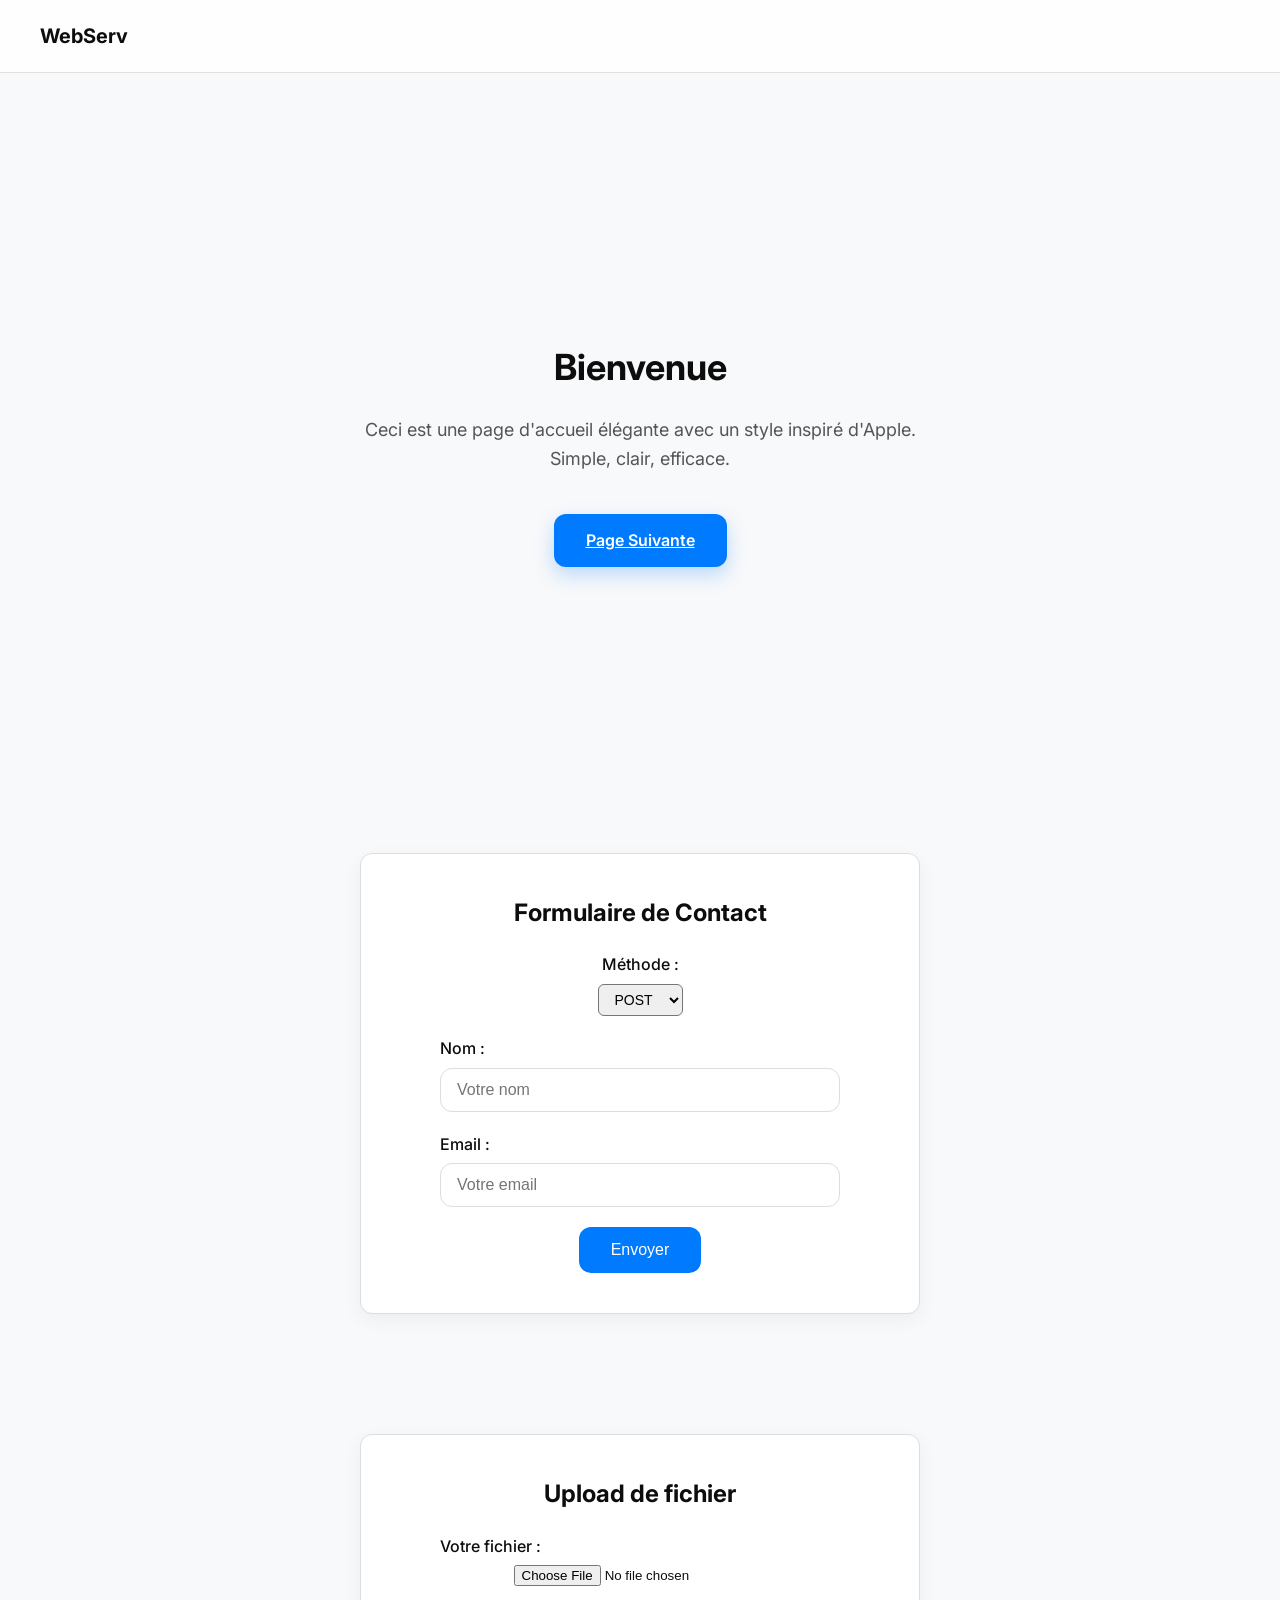
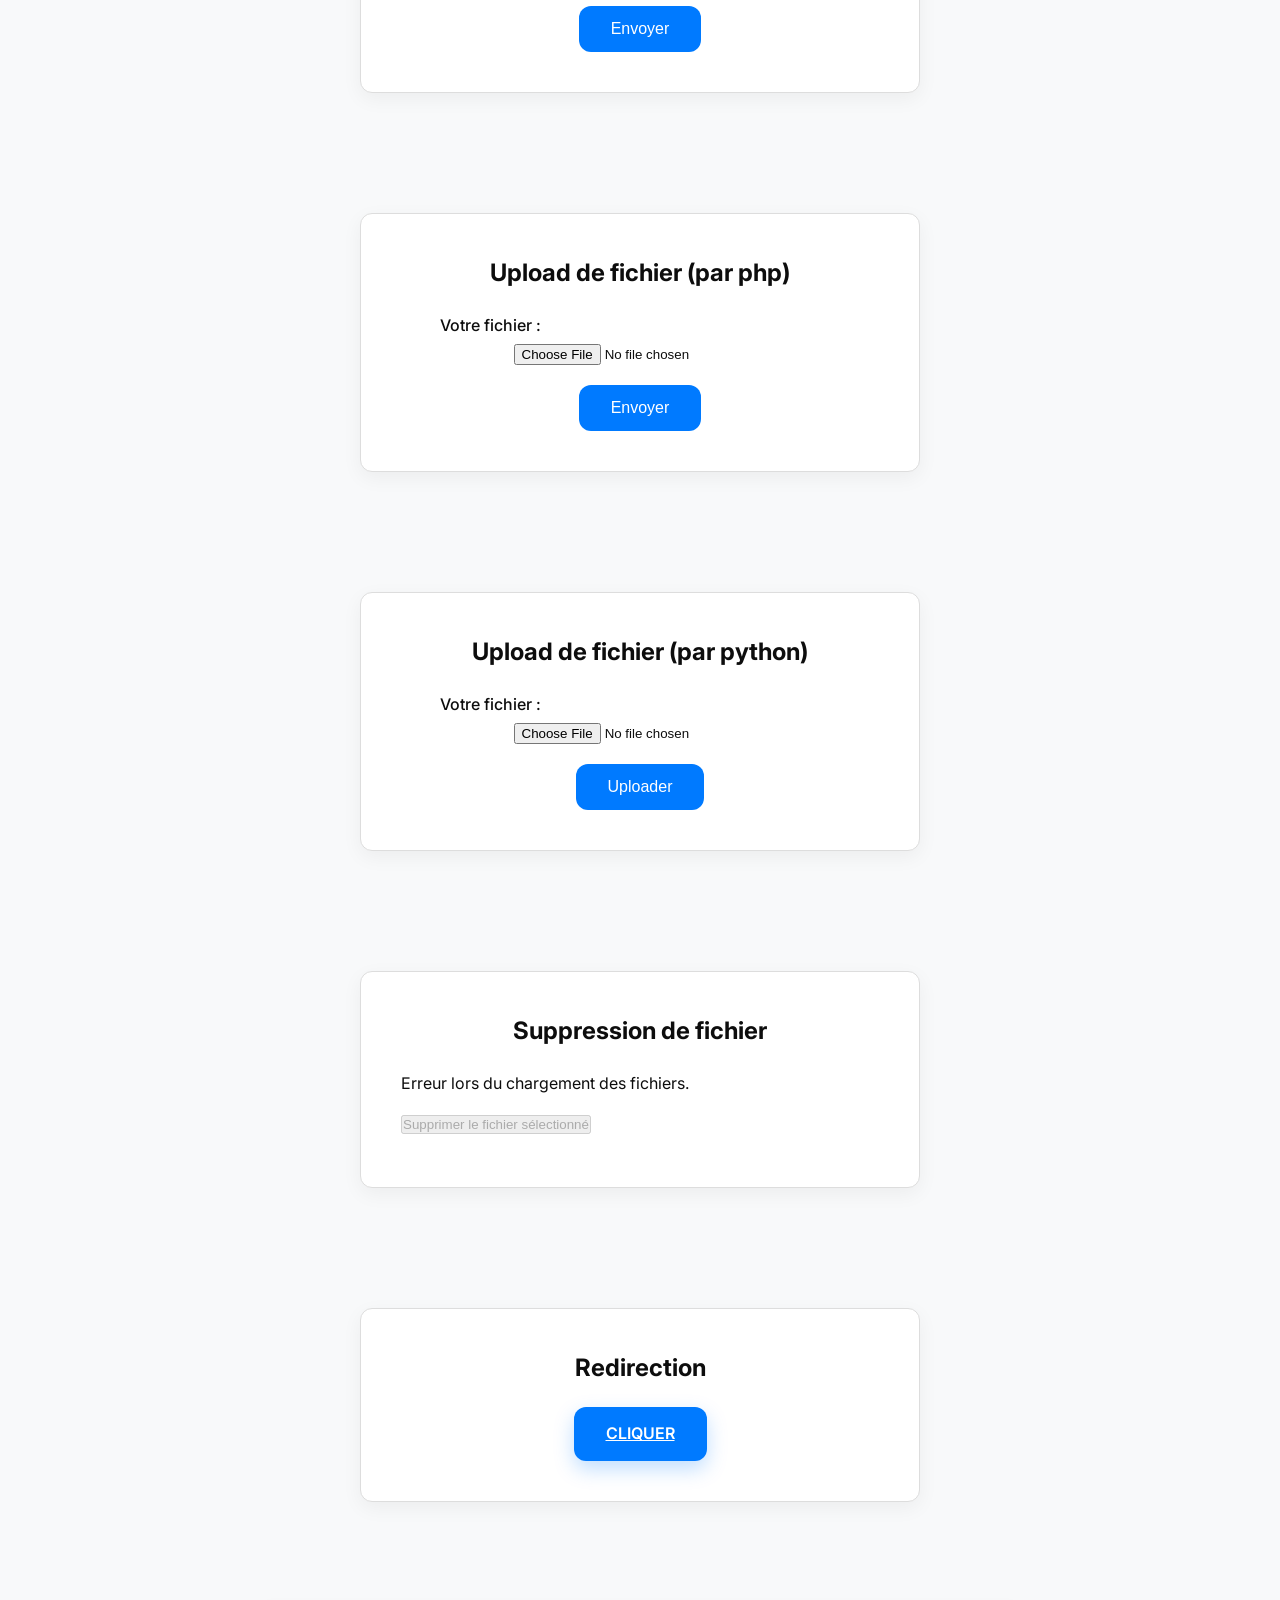
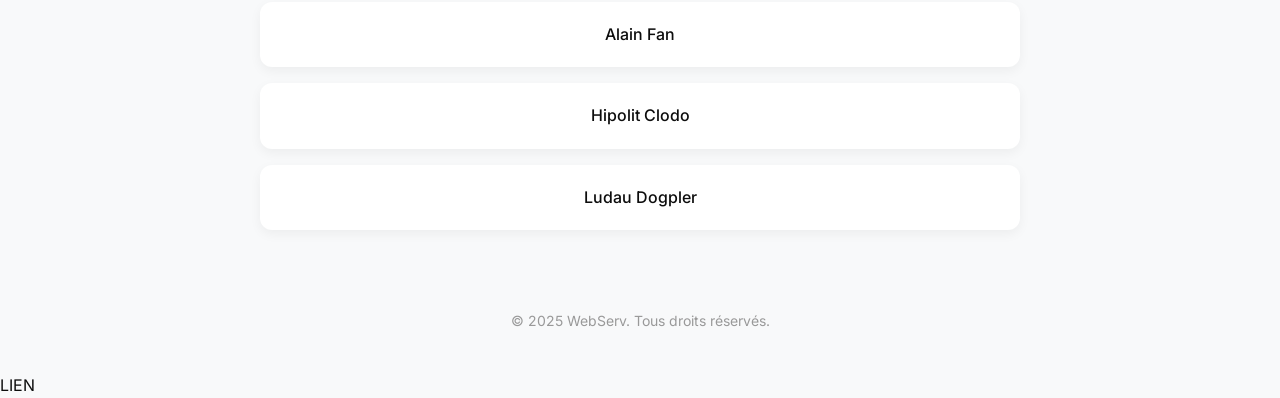
<file: srcs/html/www/index.html>
<!DOCTYPE html>
<html lang="fr">
<head>
  <meta charset="UTF-8" />
  <meta name="viewport" content="width=device-width, initial-scale=1.0" />
  <title>Page d'accueil</title>
  <link href="https://fonts.googleapis.com/css2?family=Inter:wght@300;500;700&display=swap" rel="stylesheet">
  <link rel="stylesheet" href="css/index.css">
</head>
<body>
  <header>
    <h1>WebServ</h1>
  </header>
  <section class="hero">
    <h2>Bienvenue</h2>
    <p>Ceci est une page d'accueil élégante avec un style inspiré d'Apple. Simple, clair, efficace.</p>
    <a href="destination.html" class="btn-primary">Page Suivante</a>
  </section>

  <section class="section fade-in">
    <div class="form-wrapper">
      <h2 style="text-align:center; margin-bottom:20px;">Formulaire de Contact</h2>

      <!-- Sélecteur de méthode -->
      <div style="text-align:center; margin-bottom: 20px;">
        <label for="method" style="font-weight: 500;">Méthode :</label>
        <select id="method" name="method" style="padding: 6px 12px; border-radius: 6px; font-size: 14px;">
          <option value="POST" selected>POST</option>
          <option value="GET">GET</option>
        </select>
      </div>

      <form id="contact-form" action="submit.php" method="POST">
        <div>
          <label for="name">Nom :</label>
          <input type="text" id="name" name="name" placeholder="Votre nom" required>
        </div>
        <div>
          <label for="email">Email :</label>
          <input type="email" id="email" name="email" placeholder="Votre email" required>
        </div>
        <div>
          <input type="submit" value="Envoyer">
        </div>
      </form>

      <script>
        const methodSelect = document.getElementById('method');
        const form = document.getElementById('contact-form');

        methodSelect.addEventListener('change', () => {
          form.method = methodSelect.value;
        });
      </script>

    </div>
  </section>

    <section class="section fade-in">
    <div class="form-wrapper">
      <h2 style="text-align:center; margin-bottom:20px;">Upload de fichier</h2>
      <form action="/uploads" method="POST" enctype="multipart/form-data">
        <div>
          <label for="file">Votre fichier :</label>
          <input type="file" id="file" name="file" placeholder="Votre fichier:" required>
        </div>
        <div>
          <input type="submit" name="submit" value="Envoyer">
        </div>
      </form>
    </div>
  </section>

  <section class="section fade-in">
    <div class="form-wrapper">
      <h2 style="text-align:center; margin-bottom:20px;">Upload de fichier (par php)</h2>
      <form action="test.php" method="POST" enctype="multipart/form-data">
        <div>
          <label for="file">Votre fichier :</label>
          <input type="file" id="file" name="file" placeholder="Votre fichier:" required>
        </div>
        <div>
          <input type="submit" name="submit" value="Envoyer">
        </div>
      </form>
    </div>
  </section>

  <section class="section fade-in">
    <div class="form-wrapper">
      <h2 style="text-align:center; margin-bottom:20px;">Upload de fichier (par python)</h2>
      <form action="fdp.py" method="POST" enctype="multipart/form-data">
        <div>
          <label for="file">Votre fichier :</label>
          <input type="file" id="file" name="fichier" placeholder="Votre fichier:" required>
        </div>
        <div>
          <input type="submit" name="submit" value="Uploader">
        </div>
      </form>
    </div>
  </section>

  <section class="section fade-in">
    <div class="form-wrapper">
      <h2 style="text-align:center; margin-bottom:20px;">Suppression de fichier</h2>
      <div class="file-list" id="files-container">
        <p>Chargement des fichiers...</p>
      </div>
      <div style="margin-top: 15px;">
        <button type="button" id="delete-button" disabled>Supprimer le fichier sélectionné</button>
      </div>
      <div style="margin-top: 10px;" id="delete-status"></div>
    </div>
  </section>
  <section class="section fade-in">
    <div class="form-wrapper">
      <h2 style="text-align:center; margin-bottom: 20px;">Redirection</h2>
      <a href="/redirect" class="btn-primary" style="display: block; text-align: center; margin: 0 auto; width: fit-content;">CLIQUER</a>
    </div>
  </section>

  <section class="contributors fade-in">
    <div class="contributor">Alain Fan</div>
    <div class="contributor">Hipolit Clodo</div>
    <div class="contributor">Ludau Dogpler</div>
  </section>

  <footer>
    &copy; 2025 WebServ. Tous droits réservés.
  </footer>
  <section type="button" onclick="window.location.href='easter/easter.html'">LIEN</section>

  <script>
    const fadeEls = document.querySelectorAll('.fade-in');

    function checkFadeIn() {
      fadeEls.forEach(el => {
        const rect = el.getBoundingClientRect();
        if (rect.top < window.innerHeight - 50) {
          el.classList.add('visible');
        }
      });
    }

    window.addEventListener('scroll', checkFadeIn);
    window.addEventListener('load', checkFadeIn);

    // Code pour charger la liste des fichiers et gérer la suppression
    document.addEventListener('DOMContentLoaded', function() {
      const filesContainer = document.getElementById('files-container');
      const deleteButton = document.getElementById('delete-button');
      const deleteStatus = document.getElementById('delete-status');
      let selectedFile = null;

      // Fonction pour charger les fichiers
      function loadFiles() {
        fetch('list_files.php')
          .then(response => response.json())
          .then(data => {
            if (data.length === 0) {
              filesContainer.innerHTML = '<p>Aucun fichier trouvé dans le dossier.</p>';
              return;
            }

            let html = '<ul style="list-style-type: none; padding: 0;">';
            data.forEach(file => {
              html += `<li style="margin-bottom: 10px;">
                <input type="radio" name="file" value="${file}" id="${file}">
                <label for="${file}">${file}</label>
              </li>`;
            });
            html += '</ul>';
            filesContainer.innerHTML = html;

            // Ajouter des écouteurs d'événements aux boutons radio
            const radioButtons = document.querySelectorAll('input[name="file"]');
            radioButtons.forEach(radio => {
              radio.addEventListener('change', function() {
                selectedFile = this.value;
                deleteButton.disabled = false;
              });
            });
          })
          .catch(error => {
            console.error('Erreur lors du chargement des fichiers:', error);
            filesContainer.innerHTML = '<p>Erreur lors du chargement des fichiers.</p>';
          });
      }

      // Fonction pour supprimer un fichier avec la méthode DELETE
      deleteButton.addEventListener('click', function() {
        if (!selectedFile) return;

        const fileToDelete = 'uploads/' + selectedFile;

        // Afficher l'état de la suppression
        deleteStatus.innerHTML = `<p>Tentative de suppression de ${selectedFile}...</p>`;

        // Envoyer une requête DELETE
        fetch(fileToDelete, {
          method: 'DELETE',
        })
        .then(response => {
          if (response.ok) {
            deleteStatus.innerHTML = `<p style="color: green;">Le fichier ${selectedFile} a été supprimé avec succès.</p>`;
            // Recharger la liste des fichiers
            loadFiles();
            deleteButton.disabled = true;
          } else {
            deleteStatus.innerHTML = `<p style="color: red;">Erreur lors de la suppression: ${response.status} ${response.statusText}</p>`;
          }
        })
        .catch(error => {
          deleteStatus.innerHTML = `<p style="color: red;">Erreur lors de la suppression: ${error.message}</p>`;
        });
      });

      // Charger les fichiers au chargement de la page
      loadFiles();
    });
  </script>
</body>
</html>
</file>
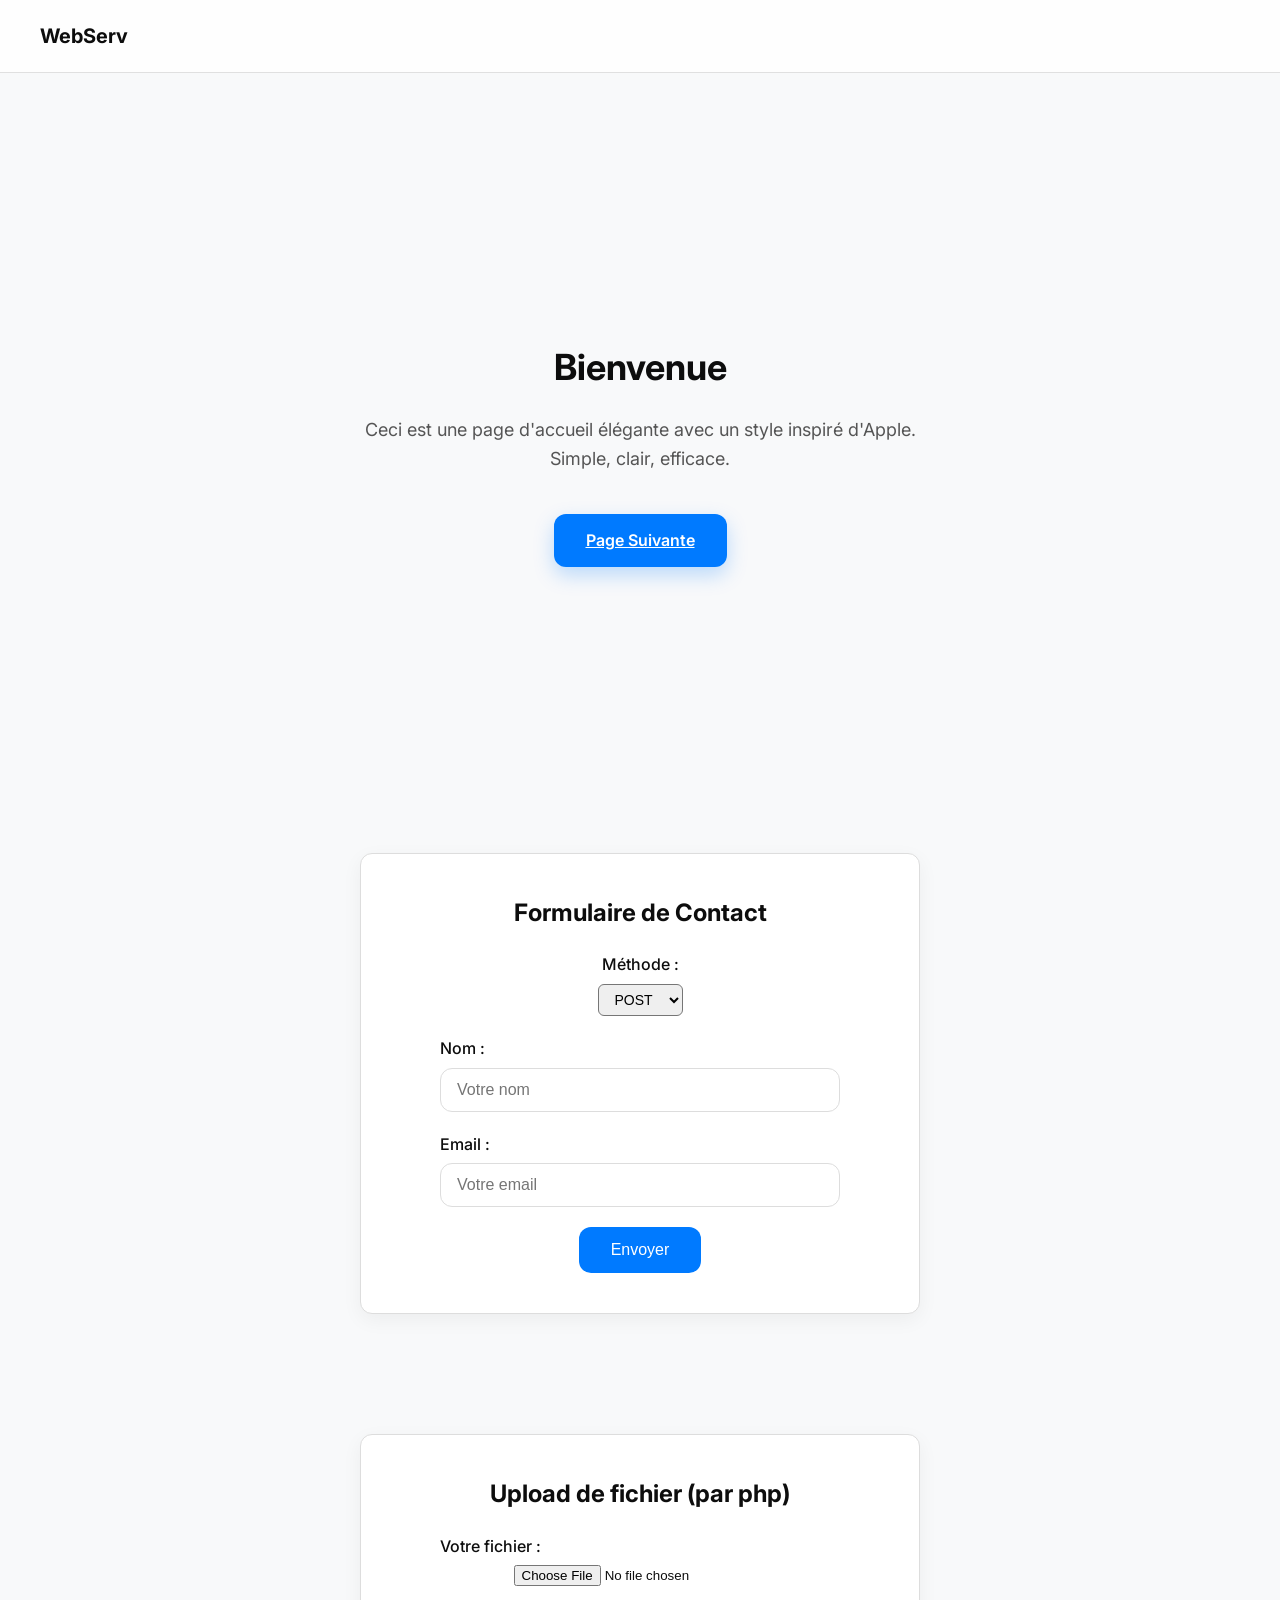
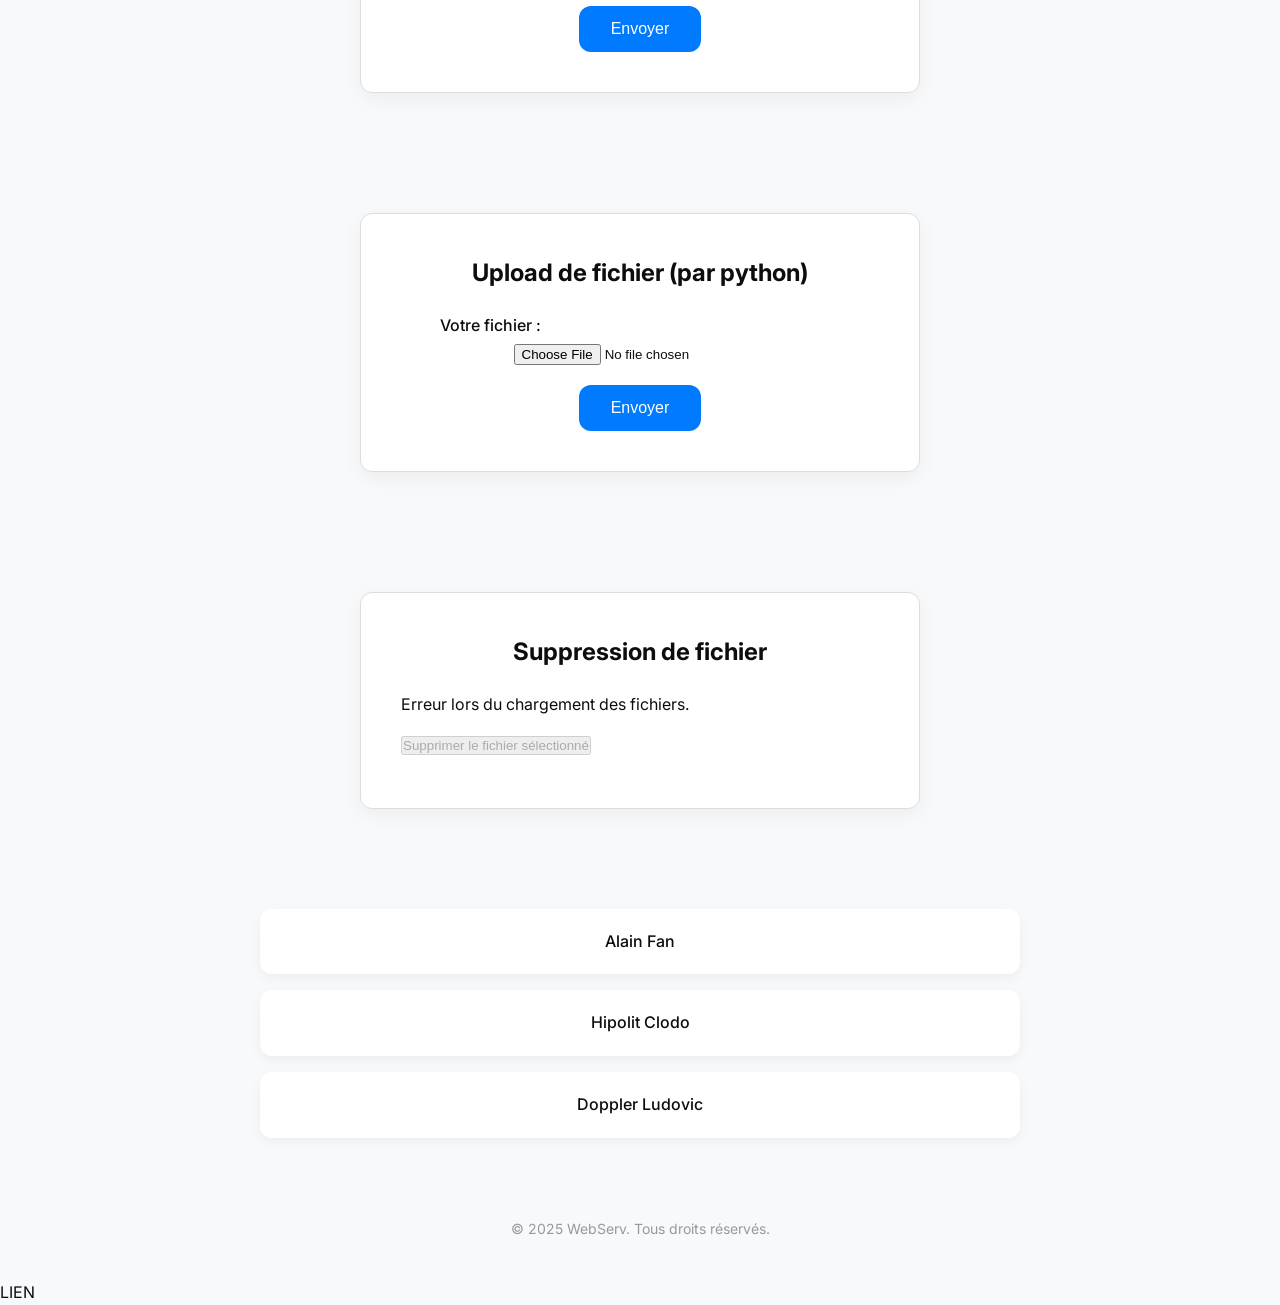
<file: srcs/html/www/site1/index.html>
<!DOCTYPE html>
<html lang="fr">
<head>
  <meta charset="UTF-8" />
  <meta name="viewport" content="width=device-width, initial-scale=1.0" />
  <title>Page d'accueil</title>
  <link href="https://fonts.googleapis.com/css2?family=Inter:wght@300;500;700&display=swap" rel="stylesheet">
  <link rel="stylesheet" href="css/index.css">
</head>
<body>
  <header>
    <h1>WebServ</h1>
  </header>

  <section class="hero">
    <h2>Bienvenue</h2>
    <p>Ceci est une page d'accueil élégante avec un style inspiré d'Apple. Simple, clair, efficace.</p>
    <a href="destination.html" class="btn-primary">Page Suivante</a>
  </section>

  <section class="section fade-in">
    <div class="form-wrapper">
      <h2 style="text-align:center; margin-bottom:20px;">Formulaire de Contact</h2>

      <!-- Sélecteur de méthode -->
      <div style="text-align:center; margin-bottom: 20px;">
        <label for="method" style="font-weight: 500;">Méthode :</label>
        <select id="method" name="method" style="padding: 6px 12px; border-radius: 6px; font-size: 14px;">
          <option value="POST" selected>POST</option>
          <option value="GET">GET</option>
        </select>
      </div>

      <form id="contact-form" action="submit.php" method="POST">
        <div>
          <label for="name">Nom :</label>
          <input type="text" id="name" name="name" placeholder="Votre nom" required>
        </div>
        <div>
          <label for="email">Email :</label>
          <input type="email" id="email" name="email" placeholder="Votre email" required>
        </div>
        <div>
          <input type="submit" value="Envoyer">
        </div>
      </form>

      <script>
        const methodSelect = document.getElementById('method');
        const form = document.getElementById('contact-form');

        methodSelect.addEventListener('change', () => {
          form.method = methodSelect.value;
        });
      </script>

    </div>
  </section>

  <section class="section fade-in">
    <div class="form-wrapper">
      <h2 style="text-align:center; margin-bottom:20px;">Upload de fichier (par php)</h2>
      <form action="test.php" method="POST" enctype="multipart/form-data">
        <div>
          <label for="file">Votre fichier :</label>
          <input type="file" id="file" name="file" placeholder="Votre fichier:" required>
        </div>
        <div>
          <input type="submit" name="submit" value="Envoyer">
        </div>
      </form>
    </div>
  </section>

  <section class="section fade-in">
    <div class="form-wrapper">
      <h2 style="text-align:center; margin-bottom:20px;">Upload de fichier (par python)</h2>
      <form action="fdp.py" method="POST" enctype="multipart/form-data">
        <div>
          <label for="file">Votre fichier :</label>
          <input type="file" id="file" name="file" placeholder="Votre fichier:" required>
        </div>
        <div>
          <input type="submit" name="submit" value="Envoyer">
        </div>
      </form>
    </div>
  </section>

  <section class="section fade-in">
    <div class="form-wrapper">
      <h2 style="text-align:center; margin-bottom:20px;">Suppression de fichier</h2>
      <div class="file-list" id="files-container">
        <p>Chargement des fichiers...</p>
      </div>
      <div style="margin-top: 15px;">
        <button type="button" id="delete-button" disabled>Supprimer le fichier sélectionné</button>
      </div>
      <div style="margin-top: 10px;" id="delete-status"></div>
    </div>
  </section>

  <section class="contributors fade-in">
    <div class="contributor">Alain Fan</div>
    <div class="contributor">Hipolit Clodo</div>
    <div class="contributor">Doppler Ludovic</div>
  </section>

  <footer>
    &copy; 2025 WebServ. Tous droits réservés.
  </footer>
  <section type="button" onclick="window.location.href='easter/easter.html'">LIEN</section>

  <script>
    const fadeEls = document.querySelectorAll('.fade-in');

    function checkFadeIn() {
      fadeEls.forEach(el => {
        const rect = el.getBoundingClientRect();
        if (rect.top < window.innerHeight - 50) {
          el.classList.add('visible');
        }
      });
    }

    window.addEventListener('scroll', checkFadeIn);
    window.addEventListener('load', checkFadeIn);

    // Code pour charger la liste des fichiers et gérer la suppression
    document.addEventListener('DOMContentLoaded', function() {
      const filesContainer = document.getElementById('files-container');
      const deleteButton = document.getElementById('delete-button');
      const deleteStatus = document.getElementById('delete-status');
      let selectedFile = null;

      // Fonction pour charger les fichiers
      function loadFiles() {
        fetch('list_files.php')
          .then(response => response.json())
          .then(data => {
            if (data.length === 0) {
              filesContainer.innerHTML = '<p>Aucun fichier trouvé dans le dossier.</p>';
              return;
            }

            let html = '<ul style="list-style-type: none; padding: 0;">';
            data.forEach(file => {
              html += `<li style="margin-bottom: 10px;">
                <input type="radio" name="file" value="${file}" id="${file}">
                <label for="${file}">${file}</label>
              </li>`;
            });
            html += '</ul>';
            filesContainer.innerHTML = html;

            // Ajouter des écouteurs d'événements aux boutons radio
            const radioButtons = document.querySelectorAll('input[name="file"]');
            radioButtons.forEach(radio => {
              radio.addEventListener('change', function() {
                selectedFile = this.value;
                deleteButton.disabled = false;
              });
            });
          })
          .catch(error => {
            console.error('Erreur lors du chargement des fichiers:', error);
            filesContainer.innerHTML = '<p>Erreur lors du chargement des fichiers.</p>';
          });
      }

      // Fonction pour supprimer un fichier avec la méthode DELETE
      deleteButton.addEventListener('click', function() {
        if (!selectedFile) return;

        const fileToDelete = 'uploads/' + selectedFile;

        // Afficher l'état de la suppression
        deleteStatus.innerHTML = `<p>Tentative de suppression de ${selectedFile}...</p>`;

        // Envoyer une requête DELETE
        fetch(fileToDelete, {
          method: 'DELETE',
        })
        .then(response => {
          if (response.ok) {
            deleteStatus.innerHTML = `<p style="color: green;">Le fichier ${selectedFile} a été supprimé avec succès.</p>`;
            // Recharger la liste des fichiers
            loadFiles();
            deleteButton.disabled = true;
          } else {
            deleteStatus.innerHTML = `<p style="color: red;">Erreur lors de la suppression: ${response.status} ${response.statusText}</p>`;
          }
        })
        .catch(error => {
          deleteStatus.innerHTML = `<p style="color: red;">Erreur lors de la suppression: ${error.message}</p>`;
        });
      });

      // Charger les fichiers au chargement de la page
      loadFiles();
    });
  </script>
</body>
</html>
</file>
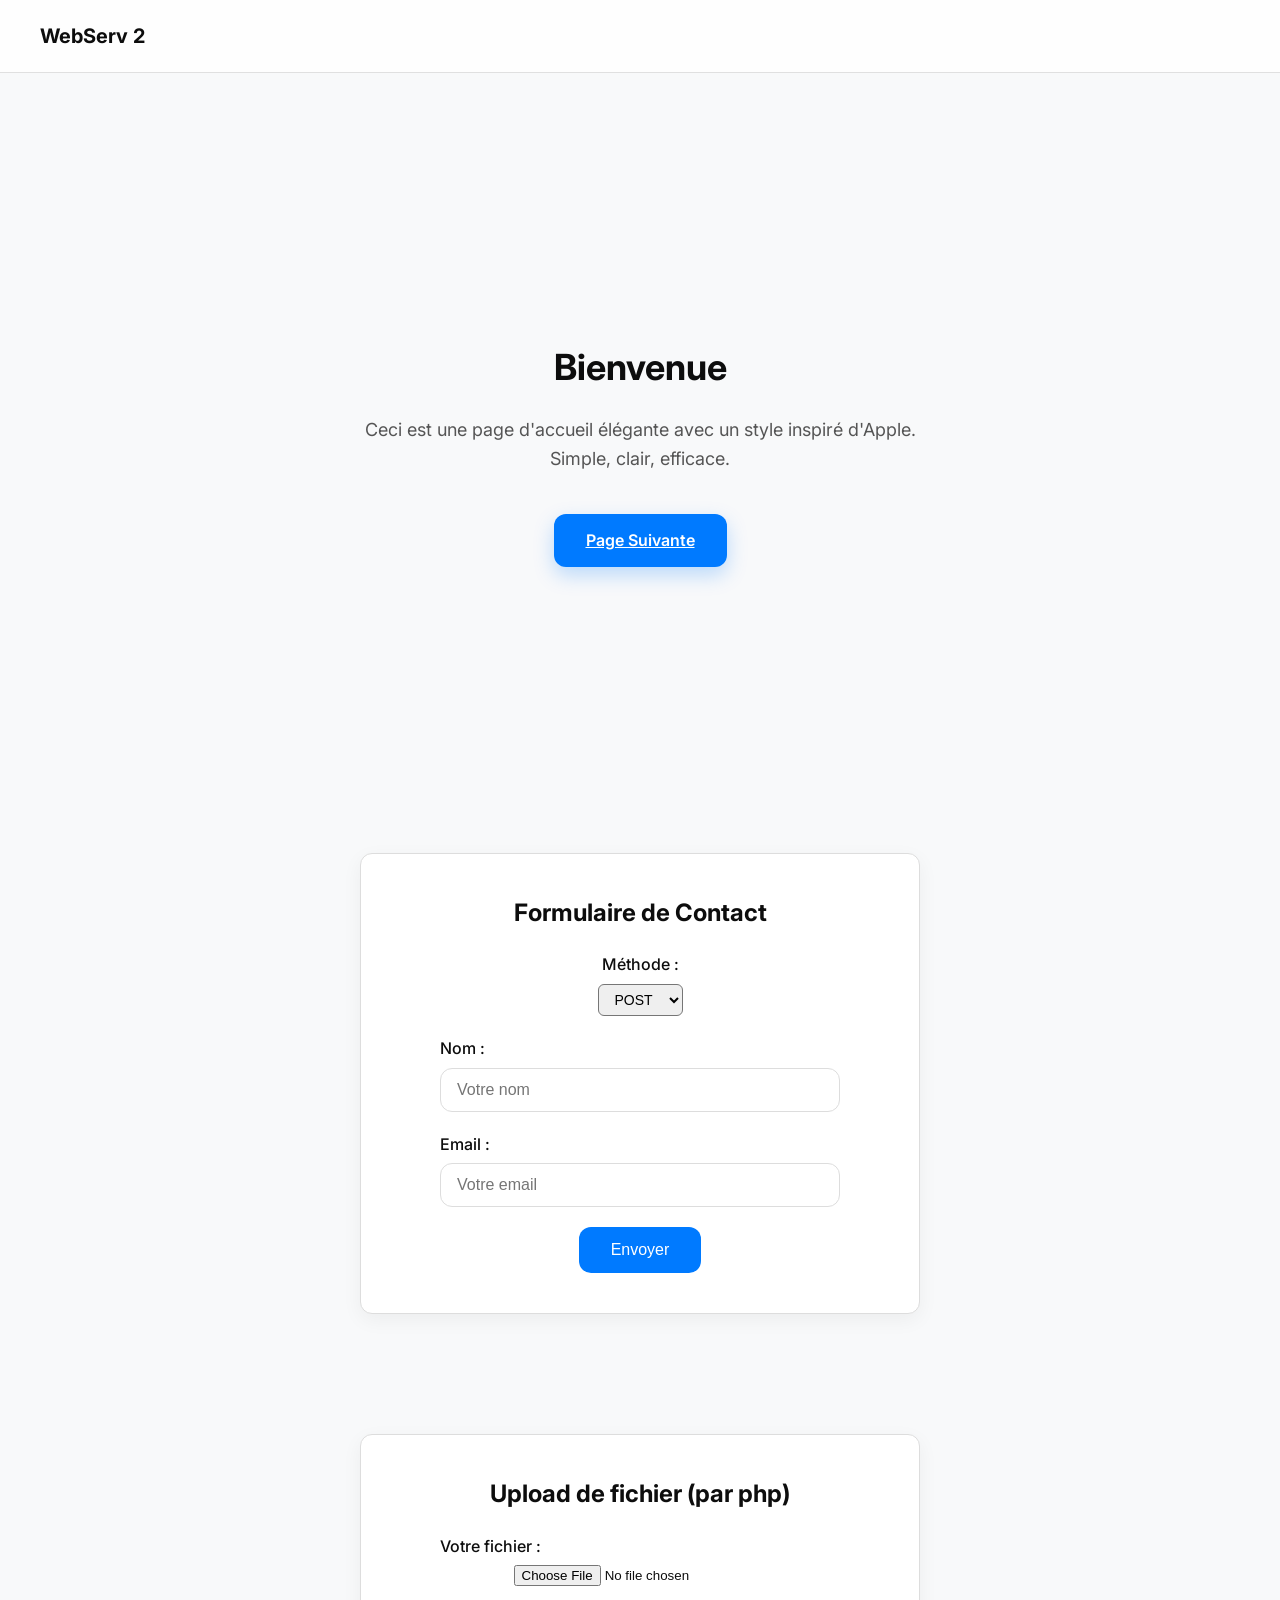
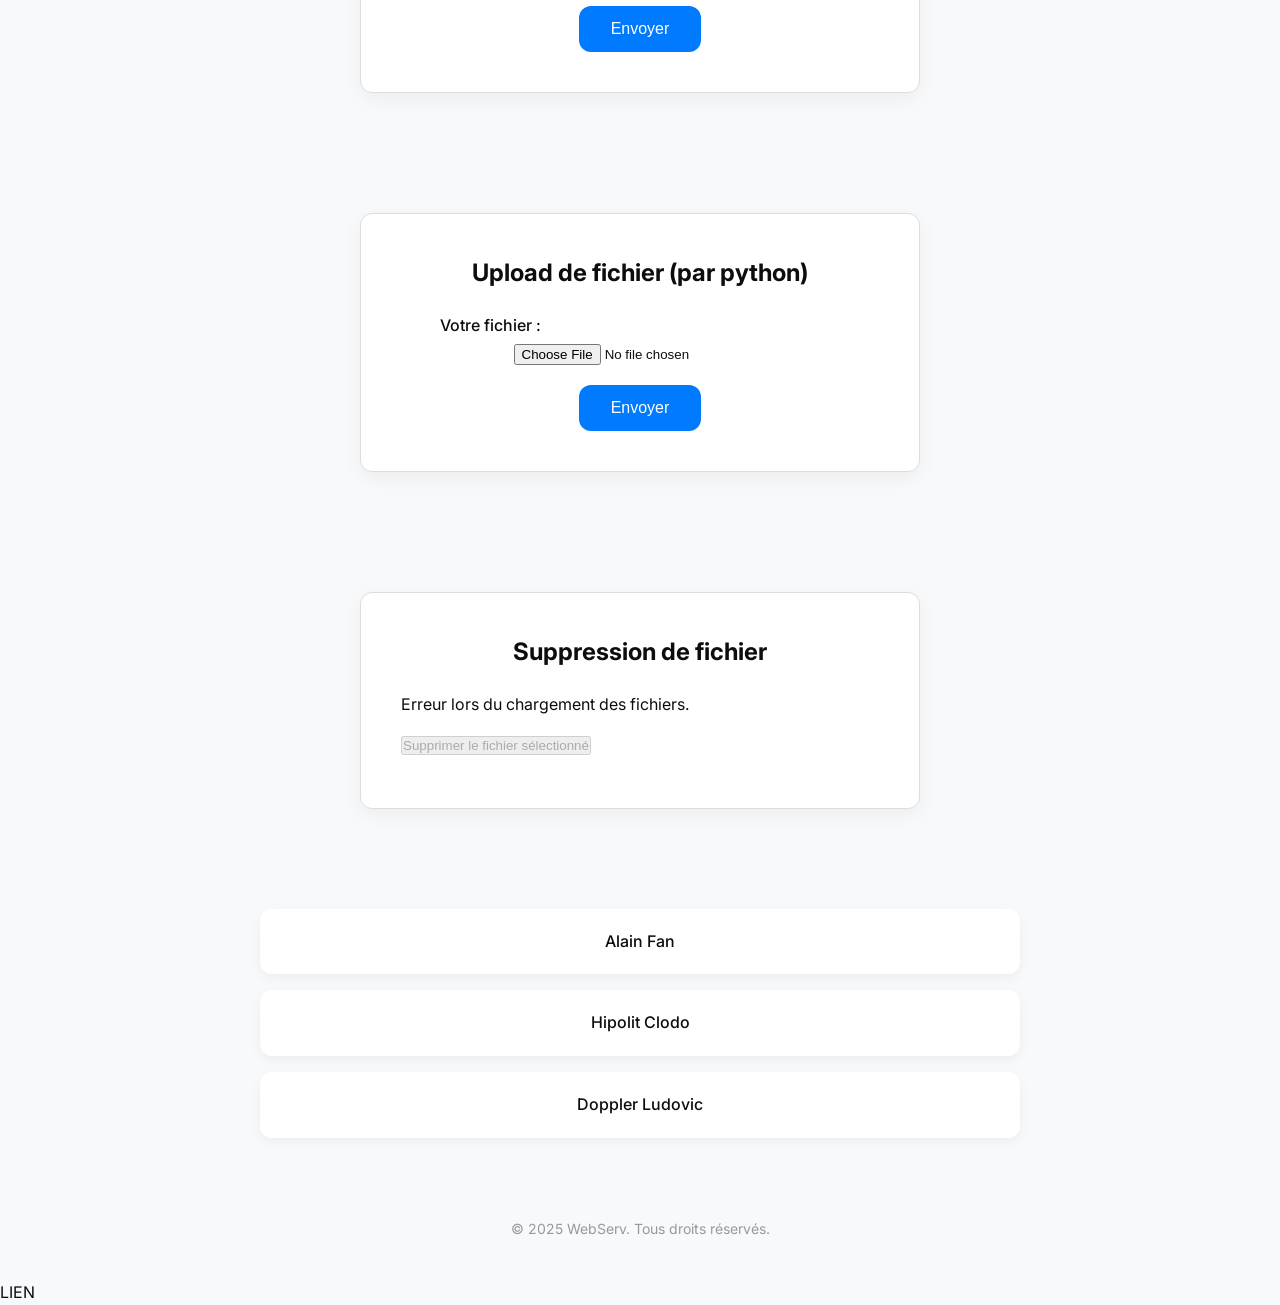
<file: srcs/html/www/site2/index.html>
<!DOCTYPE html>
<html lang="fr">
<head>
  <meta charset="UTF-8" />
  <meta name="viewport" content="width=device-width, initial-scale=1.0" />
  <title>Page d'accueil</title>
  <link href="https://fonts.googleapis.com/css2?family=Inter:wght@300;500;700&display=swap" rel="stylesheet">
  <link rel="stylesheet" href="css/index.css">
</head>
<body>
  <header>
    <h1>WebServ 2</h1>
  </header>

  <section class="hero">
    <h2>Bienvenue</h2>
    <p>Ceci est une page d'accueil élégante avec un style inspiré d'Apple. Simple, clair, efficace.</p>
    <a href="destination.html" class="btn-primary">Page Suivante</a>
  </section>

  <section class="section fade-in">
    <div class="form-wrapper">
      <h2 style="text-align:center; margin-bottom:20px;">Formulaire de Contact</h2>

      <!-- Sélecteur de méthode -->
      <div style="text-align:center; margin-bottom: 20px;">
        <label for="method" style="font-weight: 500;">Méthode :</label>
        <select id="method" name="method" style="padding: 6px 12px; border-radius: 6px; font-size: 14px;">
          <option value="POST" selected>POST</option>
          <option value="GET">GET</option>
        </select>
      </div>

      <form id="contact-form" action="submit.php" method="POST">
        <div>
          <label for="name">Nom :</label>
          <input type="text" id="name" name="name" placeholder="Votre nom" required>
        </div>
        <div>
          <label for="email">Email :</label>
          <input type="email" id="email" name="email" placeholder="Votre email" required>
        </div>
        <div>
          <input type="submit" value="Envoyer">
        </div>
      </form>

      <script>
        const methodSelect = document.getElementById('method');
        const form = document.getElementById('contact-form');

        methodSelect.addEventListener('change', () => {
          form.method = methodSelect.value;
        });
      </script>

    </div>
  </section>

  <section class="section fade-in">
    <div class="form-wrapper">
      <h2 style="text-align:center; margin-bottom:20px;">Upload de fichier (par php)</h2>
      <form action="test.php" method="POST" enctype="multipart/form-data">
        <div>
          <label for="file">Votre fichier :</label>
          <input type="file" id="file" name="file" placeholder="Votre fichier:" required>
        </div>
        <div>
          <input type="submit" name="submit" value="Envoyer">
        </div>
      </form>
    </div>
  </section>

  <section class="section fade-in">
    <div class="form-wrapper">
      <h2 style="text-align:center; margin-bottom:20px;">Upload de fichier (par python)</h2>
      <form action="fdp.py" method="POST" enctype="multipart/form-data">
        <div>
          <label for="file">Votre fichier :</label>
          <input type="file" id="file" name="file" placeholder="Votre fichier:" required>
        </div>
        <div>
          <input type="submit" name="submit" value="Envoyer">
        </div>
      </form>
    </div>
  </section>

  <section class="section fade-in">
    <div class="form-wrapper">
      <h2 style="text-align:center; margin-bottom:20px;">Suppression de fichier</h2>
      <div class="file-list" id="files-container">
        <p>Chargement des fichiers...</p>
      </div>
      <div style="margin-top: 15px;">
        <button type="button" id="delete-button" disabled>Supprimer le fichier sélectionné</button>
      </div>
      <div style="margin-top: 10px;" id="delete-status"></div>
    </div>
  </section>

  <section class="contributors fade-in">
    <div class="contributor">Alain Fan</div>
    <div class="contributor">Hipolit Clodo</div>
    <div class="contributor">Doppler Ludovic</div>
  </section>

  <footer>
    &copy; 2025 WebServ. Tous droits réservés.
  </footer>
  <section type="button" onclick="window.location.href='easter/easter.html'">LIEN</section>

  <script>
    const fadeEls = document.querySelectorAll('.fade-in');

    function checkFadeIn() {
      fadeEls.forEach(el => {
        const rect = el.getBoundingClientRect();
        if (rect.top < window.innerHeight - 50) {
          el.classList.add('visible');
        }
      });
    }

    window.addEventListener('scroll', checkFadeIn);
    window.addEventListener('load', checkFadeIn);

    // Code pour charger la liste des fichiers et gérer la suppression
    document.addEventListener('DOMContentLoaded', function() {
      const filesContainer = document.getElementById('files-container');
      const deleteButton = document.getElementById('delete-button');
      const deleteStatus = document.getElementById('delete-status');
      let selectedFile = null;

      // Fonction pour charger les fichiers
      function loadFiles() {
        fetch('list_files.php')
          .then(response => response.json())
          .then(data => {
            if (data.length === 0) {
              filesContainer.innerHTML = '<p>Aucun fichier trouvé dans le dossier.</p>';
              return;
            }

            let html = '<ul style="list-style-type: none; padding: 0;">';
            data.forEach(file => {
              html += `<li style="margin-bottom: 10px;">
                <input type="radio" name="file" value="${file}" id="${file}">
                <label for="${file}">${file}</label>
              </li>`;
            });
            html += '</ul>';
            filesContainer.innerHTML = html;

            // Ajouter des écouteurs d'événements aux boutons radio
            const radioButtons = document.querySelectorAll('input[name="file"]');
            radioButtons.forEach(radio => {
              radio.addEventListener('change', function() {
                selectedFile = this.value;
                deleteButton.disabled = false;
              });
            });
          })
          .catch(error => {
            console.error('Erreur lors du chargement des fichiers:', error);
            filesContainer.innerHTML = '<p>Erreur lors du chargement des fichiers.</p>';
          });
      }

      // Fonction pour supprimer un fichier avec la méthode DELETE
      deleteButton.addEventListener('click', function() {
        if (!selectedFile) return;

        const fileToDelete = 'uploads/' + selectedFile;

        // Afficher l'état de la suppression
        deleteStatus.innerHTML = `<p>Tentative de suppression de ${selectedFile}...</p>`;

        // Envoyer une requête DELETE
        fetch(fileToDelete, {
          method: 'DELETE',
        })
        .then(response => {
          if (response.ok) {
            deleteStatus.innerHTML = `<p style="color: green;">Le fichier ${selectedFile} a été supprimé avec succès.</p>`;
            // Recharger la liste des fichiers
            loadFiles();
            deleteButton.disabled = true;
          } else {
            deleteStatus.innerHTML = `<p style="color: red;">Erreur lors de la suppression: ${response.status} ${response.statusText}</p>`;
          }
        })
        .catch(error => {
          deleteStatus.innerHTML = `<p style="color: red;">Erreur lors de la suppression: ${error.message}</p>`;
        });
      });

      // Charger les fichiers au chargement de la page
      loadFiles();
    });
  </script>
</body>
</html>
</file>
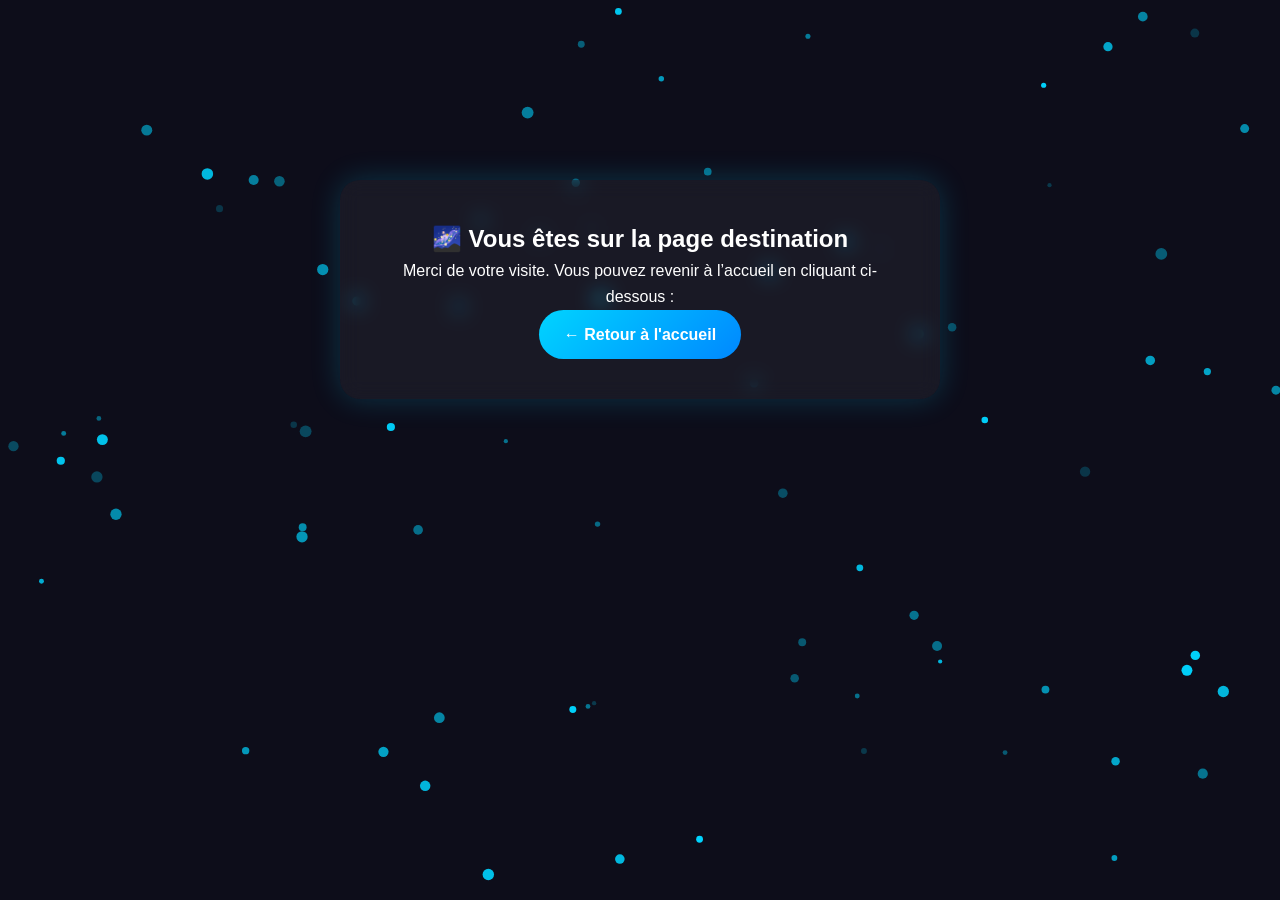
<file: srcs/html/www/destination.html>
<!DOCTYPE html>
<html lang="fr">
<head>
    <meta charset="UTF-8">
    <meta name="viewport" content="width=device-width, initial-scale=1.0">
    <title>Page Destination</title>
    <link rel="stylesheet" href="css/index.css">
    <style>
        body {
            margin: 0;
            overflow: hidden;
            background-color: #0d0d1a;
            color: white;
            font-family: 'Segoe UI', sans-serif;
        }

        canvas {
            position: fixed;
            top: 0;
            left: 0;
            z-index: 0;
        }

        #homepage-section {
            position: relative;
            z-index: 1;
            text-align: center;
            margin: auto;
            top: 20vh;
            width: 90%;
            max-width: 600px;
            background-color: rgba(255, 255, 255, 0.05);
            padding: 40px;
            border-radius: 20px;
            backdrop-filter: blur(10px);
            box-shadow: 0 0 30px rgba(0, 212, 255, 0.2);
        }

        .button-link {
            display: inline-block;
            padding: 12px 25px;
            background: linear-gradient(135deg, #00d4ff, #0088ff);
            color: white;
            text-decoration: none;
            font-weight: bold;
            border-radius: 30px;
            transition: background 0.3s ease, transform 0.3s ease;
        }

        .button-link:hover {
            background: linear-gradient(135deg, #00bcd4, #0066cc);
            transform: scale(1.05);
        }
    </style>
</head>
<body>

<canvas id="particleCanvas"></canvas>

<section id="homepage-section">
    <h1 id="homepage-title">🌌 Vous êtes sur la page destination</h1>
    <p id="homepage-description">Merci de votre visite. Vous pouvez revenir à l’accueil en cliquant ci-dessous :</p>
    <a href="index.html" id="homepage-link" class="button-link">← Retour à l'accueil</a>
</section>

<script>
    const canvas = document.getElementById("particleCanvas");
    const ctx = canvas.getContext("2d");
    canvas.width = window.innerWidth;
    canvas.height = window.innerHeight;

    let particles = [];

    class Particle {
        constructor() {
            this.radius = Math.random() * 4 + 2;
            this.x = Math.random() * canvas.width;
            this.y = Math.random() * canvas.height;
            this.dx = (Math.random() - 0.5) * 1.5;
            this.dy = (Math.random() - 0.5) * 1.5;
            this.color = `rgba(0, 212, 255, ${Math.random() * 0.8 + 0.2})`;
        }

        draw() {
            ctx.beginPath();
            ctx.arc(this.x, this.y, this.radius, 0, Math.PI * 2);
            ctx.fillStyle = this.color;
            ctx.fill();
        }

        update() {
            this.x += this.dx;
            this.y += this.dy;

            // Rebond sur les bords
            if (this.x + this.radius > canvas.width || this.x - this.radius < 0) {
                this.dx = -this.dx;
            }
            if (this.y + this.radius > canvas.height || this.y - this.radius < 0) {
                this.dy = -this.dy;
            }

            this.draw();
        }
    }

    function initParticles() {
        particles = [];
        const numParticles = 80;
        for (let i = 0; i < numParticles; i++) {
            particles.push(new Particle());
        }
    }

    function animateParticles() {
        ctx.clearRect(0, 0, canvas.width, canvas.height);
        particles.forEach(p => p.update());
        requestAnimationFrame(animateParticles);
    }

    window.addEventListener('resize', () => {
        canvas.width = window.innerWidth;
        canvas.height = window.innerHeight;
        initParticles();
    });

    initParticles();
    animateParticles();
</script>

</body>
</html>
</file>
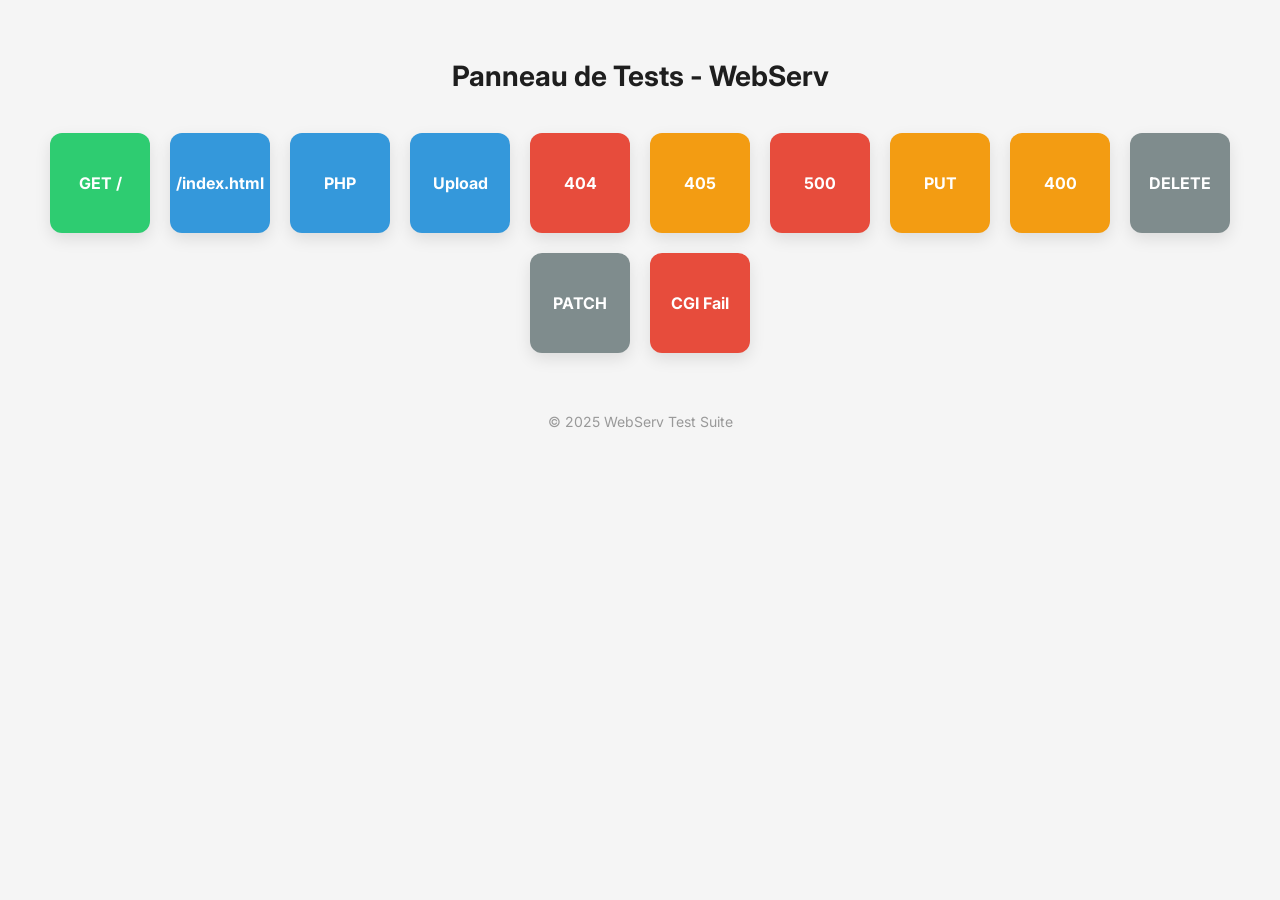
<file: srcs/html/www/test-dashboard.html>
<!DOCTYPE html>
<html lang="fr">
<head>
  <meta charset="UTF-8">
  <meta name="viewport" content="width=device-width, initial-scale=1">
  <title>Dashboard de Test Serveur</title>
  <link href="https://fonts.googleapis.com/css2?family=Inter:wght@400;700&display=swap" rel="stylesheet">
  <style>
    :root {
      --radius: 12px;
      --bg: #f5f5f5;
      --text: #1e1e1e;
    }

    body {
      font-family: 'Inter', sans-serif;
      background: var(--bg);
      color: var(--text);
      padding: 40px 20px;
      margin: 0;
    }

    h1 {
      text-align: center;
      margin-bottom: 40px;
      font-size: 28px;
    }

    .grid {
      display: flex;
      flex-wrap: wrap;
      gap: 20px;
      justify-content: center;
    }

    .case {
      width: 100px;
      height: 100px;
      border-radius: var(--radius);
      display: flex;
      justify-content: center;
      align-items: center;
      font-weight: bold;
      font-size: 16px;
      color: white;
      text-align: center;
      cursor: pointer;
      transition: transform 0.2s ease, box-shadow 0.3s ease;
      box-shadow: 0 6px 16px rgba(0, 0, 0, 0.1);
    }

    .case:hover {
      transform: translateY(-5px);
      box-shadow: 0 10px 24px rgba(0, 0, 0, 0.15);
    }

    /* Couleurs par cas */
    .success    { background: #2ecc71; }
    .info       { background: #3498db; }
    .warning    { background: #f39c12; }
    .danger     { background: #e74c3c; }
    .neutral    { background: #7f8c8d; }

    footer {
      margin-top: 60px;
      text-align: center;
      font-size: 14px;
      color: #999;
    }
  </style>
</head>
<body>

  <h1>Panneau de Tests - WebServ</h1>

  <div class="grid">
    <!-- ✅ Tests valides -->
    <div class="case success" title="Requête GET classique" onclick="window.location.href='/'">GET /</div>
    <div class="case info" title="Fichier existant" onclick="window.location.href='/index.html'">/index.html</div>
    <div class="case info" title="Script PHP attendu" onclick="window.location.href='/test.php'">PHP</div>
    <div class="case info" title="Upload HTML standard" onclick="window.location.href='/upload.html'">Upload</div>

    <!-- ❌ Tests d’erreurs -->
    <div class="case danger" title="Page inexistante → 404" onclick="window.location.href='/not-found-page'">404</div>
    <div class="case warning" title="Mauvaise méthode HTTP → 405" onclick="sendMethod('BREW', '/method-not-allowed')">405</div>
    <div class="case danger" title="Erreur interne serveur → 500" onclick="window.location.href='/cause500.php'">500</div>
    <div class="case warning" title="Méthode PUT non supportée" onclick="sendMethod('PUT', '/put-test')">PUT</div>
    <div class="case warning" title="Bad Request (header invalide)" onclick="sendBadRequest()">400</div>
    <div class="case neutral" title="Méthode DELETE" onclick="sendMethod('DELETE', '/delete-test')">DELETE</div>
    <div class="case neutral" title="Méthode PATCH" onclick="sendMethod('PATCH', '/patch-test')">PATCH</div>
    <div class="case danger" title="Requête vers CGI planté" onclick="window.location.href='/cgi/fail.cgi'">CGI Fail</div>
  </div>

  <footer>&copy; 2025 WebServ Test Suite</footer>

  <script>
    function sendMethod(method, url) {
      fetch(url, { method: method })
        .then(() => window.location.href = url)
        .catch(() => window.location.href = url);
    }

    function sendBadRequest() {
      fetch('/bad-request', {
        method: 'GET',
        headers: { 'Host': '' }
      }).then(() => window.location.href = '/bad-request');
    }
  </script>

</body>
</html>
</file>
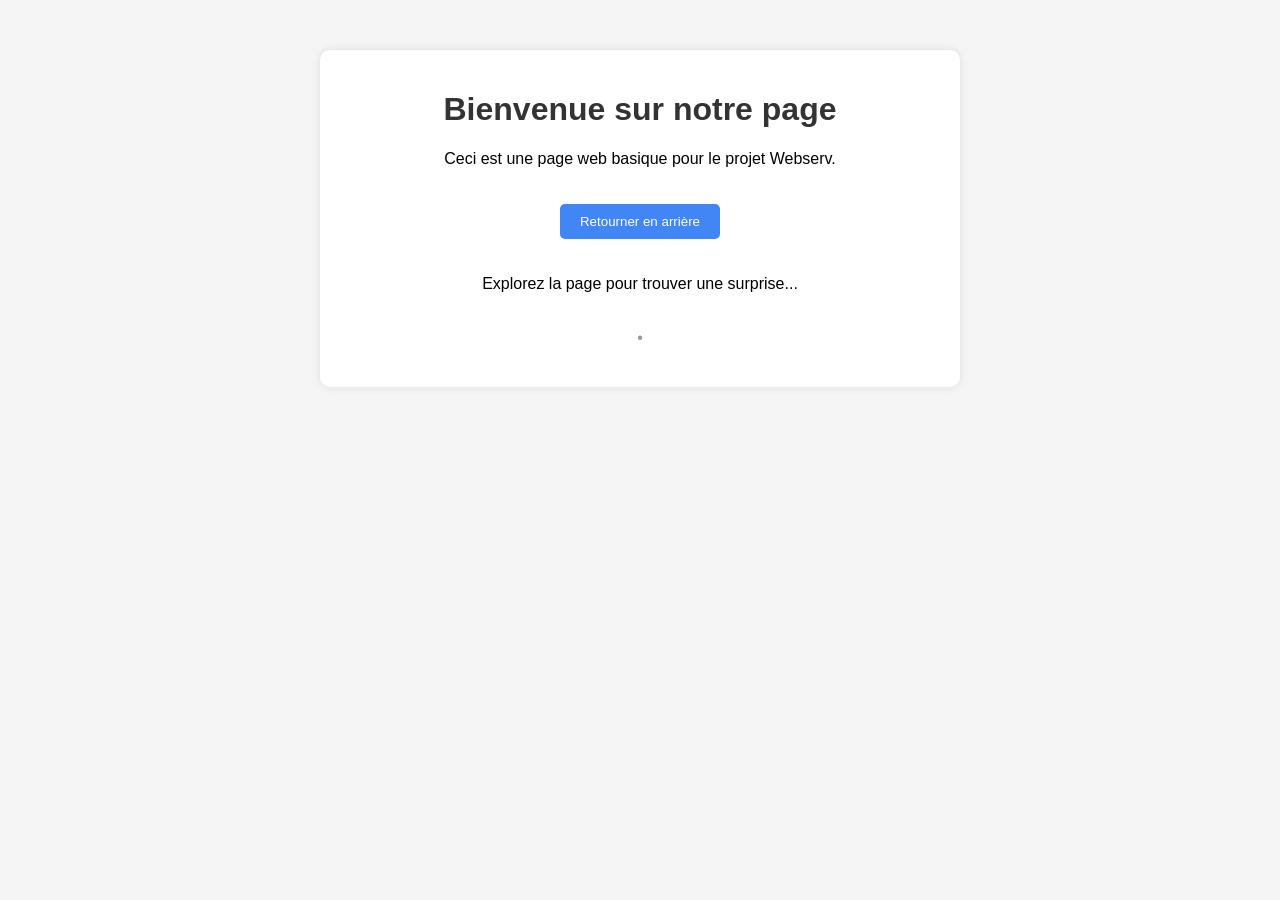
<file: srcs/html/correction/easter/easter.html>
<!DOCTYPE html>
<html lang="fr">
<head>
    <meta charset="UTF-8">
    <meta name="viewport" content="width=device-width, initial-scale=1.0">
    <title>Page Easter Egg</title>
    <style>
        body {
            font-family: Arial, sans-serif;
            text-align: center;
            margin-top: 50px;
            background-color: #f5f5f5;
        }
        .container {
            max-width: 600px;
            margin: 0 auto;
            padding: 20px;
            background-color: white;
            border-radius: 10px;
            box-shadow: 0 0 10px rgba(0,0,0,0.1);
        }
        h1 {
            color: #333;
        }
        .back-button {
            padding: 10px 20px;
            background-color: #4285f4;
            color: white;
            border: none;
            border-radius: 5px;
            cursor: pointer;
            margin: 20px 0;
        }
        .easter-trigger {
            display: inline-block;
            margin: 20px;
            color: #999;
            cursor: pointer;
        }
        .easter-message {
            display: none;
            padding: 15px;
            background-color: #ffeb3b;
            border-radius: 5px;
            margin-top: 20px;
            font-weight: bold;
            color: #333;
        }
    </style>
</head>
<body>
    <div class="container">
        <h1>Bienvenue sur notre page</h1>
        <p>Ceci est une page web basique pour le projet Webserv.</p>

        <button class="back-button" onclick="window.location.href='../correct.html'">Retourner en arrière</button>

        <p>Explorez la page pour trouver une surprise...</p>

        <span class="easter-trigger" onclick="revealEaster()">•</span>

        <div id="easter-egg" class="easter-message">
            🎉 Félicitations ! Vous avez trouvé l'easter egg caché ! 🎉
        </div>
    </div>

    <script>
        function revealEaster() {
            const easterEgg = document.getElementById('easter-egg');
            easterEgg.style.display = 'block';

            // Ajouter une animation simple
            easterEgg.style.animation = 'fadeIn 0.5s';
        }
    </script>
</body>
</html>
</file>
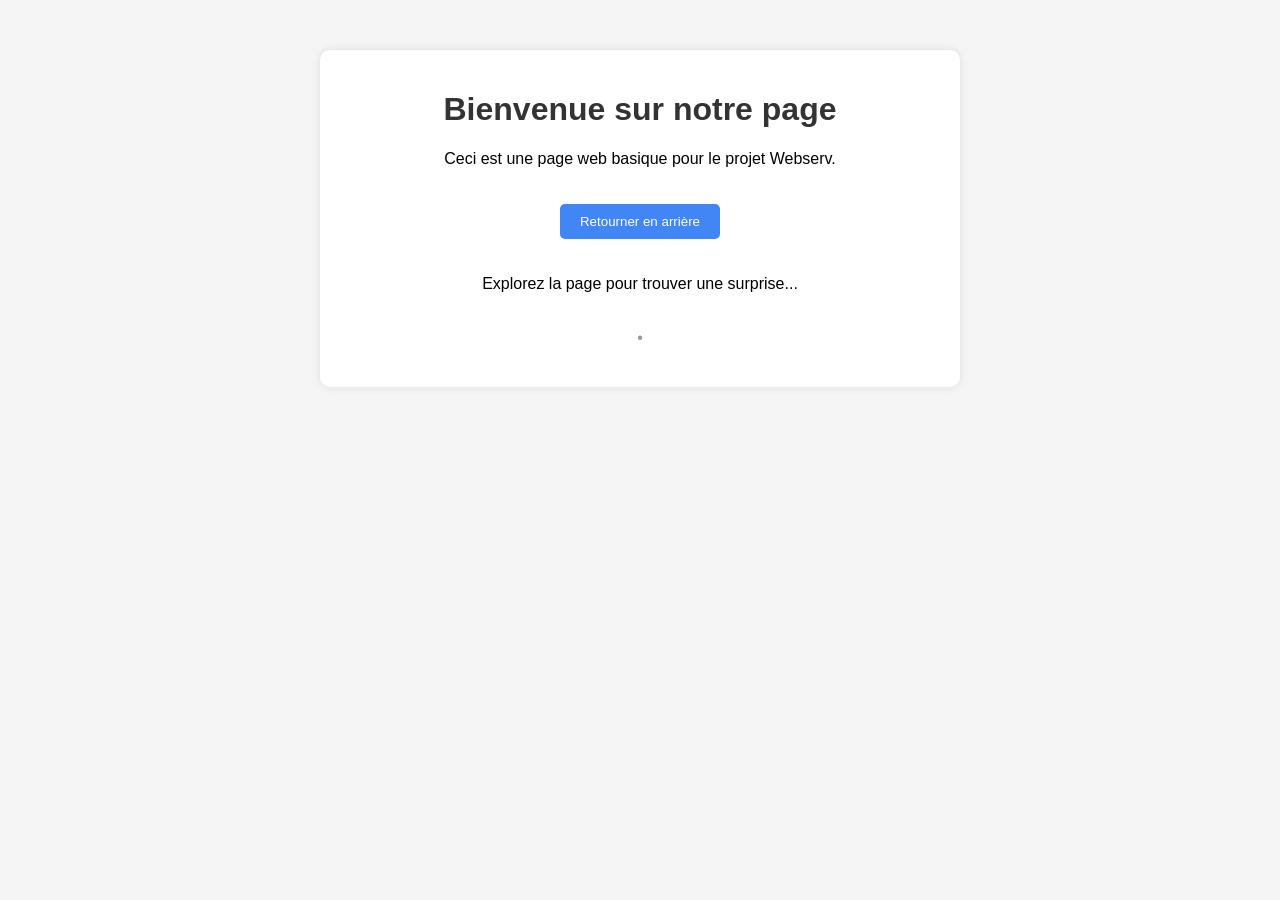
<file: srcs/html/www/easter/easter.html>
<!DOCTYPE html>
<html lang="fr">
<head>
    <meta charset="UTF-8">
    <meta name="viewport" content="width=device-width, initial-scale=1.0">
    <title>Page Easter Egg</title>
    <style>
        body {
            font-family: Arial, sans-serif;
            text-align: center;
            margin-top: 50px;
            background-color: #f5f5f5;
        }
        .container {
            max-width: 600px;
            margin: 0 auto;
            padding: 20px;
            background-color: white;
            border-radius: 10px;
            box-shadow: 0 0 10px rgba(0,0,0,0.1);
        }
        h1 {
            color: #333;
        }
        .back-button {
            padding: 10px 20px;
            background-color: #4285f4;
            color: white;
            border: none;
            border-radius: 5px;
            cursor: pointer;
            margin: 20px 0;
        }
        .easter-trigger {
            display: inline-block;
            margin: 20px;
            color: #999;
            cursor: pointer;
        }
        .easter-message {
            display: none;
            padding: 15px;
            background-color: #ffeb3b;
            border-radius: 5px;
            margin-top: 20px;
            font-weight: bold;
            color: #333;
        }
    </style>
</head>
<body>
    <div class="container">
        <h1>Bienvenue sur notre page</h1>
        <p>Ceci est une page web basique pour le projet Webserv.</p>

        <button class="back-button" onclick="window.location.href='../index.html'">Retourner en arrière</button>

        <p>Explorez la page pour trouver une surprise...</p>

        <span class="easter-trigger" onclick="revealEaster()">•</span>

        <div id="easter-egg" class="easter-message">
            🎉 Félicitations ! Vous avez trouvé l'easter egg caché ! 🎉
        </div>
    </div>

    <script>
        function revealEaster() {
            const easterEgg = document.getElementById('easter-egg');
            easterEgg.style.display = 'block';

            // Ajouter une animation simple
            easterEgg.style.animation = 'fadeIn 0.5s';
        }
    </script>
</body>
</html>
</file>
<file: srcs/html/www/css/index.css>
:root {
    --bg: #f8f9fa;
    --text: #0d0d0d;
    --accent: #007aff;
    --radius: 12px;
  }

  * {
    margin: 0;
    padding: 0;
    box-sizing: border-box;
  }

  body {
    font-family: 'Inter', sans-serif;
    background-color: var(--bg);
    color: var(--text);
    line-height: 1.6;
    overflow-x: hidden;
  }

  header {
    position: sticky;
    top: 0;
    width: 100%;
    padding: 20px 40px;
    display: flex;
    justify-content: space-between;
    align-items: center;
    background: rgba(255, 255, 255, 0.8);
    backdrop-filter: blur(10px);
    z-index: 1000;
    border-bottom: 1px solid #e0e0e0;
  }

  header h1 {
    font-weight: 700;
    font-size: 20px;
    color: var(--text);
  }

  .hero {
    display: flex;
    flex-direction: column;
    justify-content: center;
    align-items: center;
    padding: 100px 20px 60px;
    text-align: center;
    min-height: 80vh;
  }

  .hero h2 {
    font-size: 36px;
    font-weight: 700;
    margin-bottom: 20px;
  }

  .hero p {
    font-size: 18px;
    color: #555;
    max-width: 600px;
    margin-bottom: 40px;
  }

  .btn-primary {
    padding: 14px 32px;
    background: var(--accent);
    color: white;
    border: none;
    border-radius: var(--radius);
    font-size: 16px;
    font-weight: 600;
    cursor: pointer;
    transition: all 0.3s ease;
    box-shadow: 0 8px 20px rgba(0, 122, 255, 0.25);
  }

  .btn-primary:hover {
    transform: translateY(-2px);
    box-shadow: 0 12px 24px rgba(0, 122, 255, 0.4);
  }

  .section {
    padding: 60px 20px;
    max-width: 600px;
    margin: 0 auto;
  }

  .form-wrapper {
    background: white;
    border: 1px solid #ddd;
    border-radius: var(--radius);
    padding: 40px;
    box-shadow: 0 6px 20px rgba(0, 0, 0, 0.05);
  }

  form {
    display: flex;
    flex-direction: column;
    align-items: center;
    gap: 20px;
  }

  form > div {
    width: 100%;
    max-width: 400px;
    display: flex;
    flex-direction: column;
    align-items: center;
  }

  label {
    font-weight: 500;
    display: block;
    margin-bottom: 6px;
    width: 100%;
  }

  input[type="text"],
  input[type="email"] {
    padding: 12px 16px;
    border: 1px solid #ddd;
    border-radius: var(--radius);
    font-size: 16px;
    width: 100%;
    transition: border 0.3s;
  }

  input[type="text"]:focus,
  input[type="email"]:focus {
    outline: none;
    border-color: var(--accent);
    box-shadow: 0 0 0 2px rgba(0, 122, 255, 0.2);
  }

  input[type="submit"] {
    background-color: var(--accent);
    color: white;
    border: none;
    padding: 14px 32px;
    font-size: 16px;
    border-radius: var(--radius);
    cursor: pointer;
    transition: all 0.3s ease;
    display: block;
    margin: 0 auto;
  }

  input[type="submit"]:hover {
    background-color: #0062cc;
  }

  footer {
    padding: 40px 20px;
    text-align: center;
    color: #999;
    font-size: 14px;
  }

  /* Animation fade in */
  .fade-in {
    opacity: 0;
    transform: translateY(20px);
    transition: opacity 0.6s ease-out, transform 0.6s ease-out;
  }

  .fade-in.visible {
    opacity: 1;
    transform: translateY(0);
  }

  .contributors {
    display: flex;
    flex-direction: column;
    gap: 16px;
    padding: 40px 20px;
    max-width: 800px;
    margin: 0 auto;
  }

  .contributor {
    background: white;
    border-radius: var(--radius);
    box-shadow: 0 4px 12px rgba(0,0,0,0.05);
    padding: 20px;
    text-align: center;
    font-weight: 500;
  }

  @media (max-width: 768px) {
    .hero h2 {
      font-size: 28px;
    }
    .btn-primary {
      width: 100%;
    }
  }
</file>
<file: srcs/html/www/site1/css/index.css>
:root {
    --bg: #f8f9fa;
    --text: #0d0d0d;
    --accent: #007aff;
    --radius: 12px;
  }

  * {
    margin: 0;
    padding: 0;
    box-sizing: border-box;
  }

  body {
    font-family: 'Inter', sans-serif;
    background-color: var(--bg);
    color: var(--text);
    line-height: 1.6;
    overflow-x: hidden;
  }

  header {
    position: sticky;
    top: 0;
    width: 100%;
    padding: 20px 40px;
    display: flex;
    justify-content: space-between;
    align-items: center;
    background: rgba(255, 255, 255, 0.8);
    backdrop-filter: blur(10px);
    z-index: 1000;
    border-bottom: 1px solid #e0e0e0;
  }

  header h1 {
    font-weight: 700;
    font-size: 20px;
    color: var(--text);
  }

  .hero {
    display: flex;
    flex-direction: column;
    justify-content: center;
    align-items: center;
    padding: 100px 20px 60px;
    text-align: center;
    min-height: 80vh;
  }

  .hero h2 {
    font-size: 36px;
    font-weight: 700;
    margin-bottom: 20px;
  }

  .hero p {
    font-size: 18px;
    color: #555;
    max-width: 600px;
    margin-bottom: 40px;
  }

  .btn-primary {
    padding: 14px 32px;
    background: var(--accent);
    color: white;
    border: none;
    border-radius: var(--radius);
    font-size: 16px;
    font-weight: 600;
    cursor: pointer;
    transition: all 0.3s ease;
    box-shadow: 0 8px 20px rgba(0, 122, 255, 0.25);
  }

  .btn-primary:hover {
    transform: translateY(-2px);
    box-shadow: 0 12px 24px rgba(0, 122, 255, 0.4);
  }

  .section {
    padding: 60px 20px;
    max-width: 600px;
    margin: 0 auto;
  }

  .form-wrapper {
    background: white;
    border: 1px solid #ddd;
    border-radius: var(--radius);
    padding: 40px;
    box-shadow: 0 6px 20px rgba(0, 0, 0, 0.05);
  }

  form {
    display: flex;
    flex-direction: column;
    align-items: center;
    gap: 20px;
  }

  form > div {
    width: 100%;
    max-width: 400px;
    display: flex;
    flex-direction: column;
    align-items: center;
  }

  label {
    font-weight: 500;
    display: block;
    margin-bottom: 6px;
    width: 100%;
  }

  input[type="text"],
  input[type="email"] {
    padding: 12px 16px;
    border: 1px solid #ddd;
    border-radius: var(--radius);
    font-size: 16px;
    width: 100%;
    transition: border 0.3s;
  }

  input[type="text"]:focus,
  input[type="email"]:focus {
    outline: none;
    border-color: var(--accent);
    box-shadow: 0 0 0 2px rgba(0, 122, 255, 0.2);
  }

  input[type="submit"] {
    background-color: var(--accent);
    color: white;
    border: none;
    padding: 14px 32px;
    font-size: 16px;
    border-radius: var(--radius);
    cursor: pointer;
    transition: all 0.3s ease;
    display: block;
    margin: 0 auto;
  }

  input[type="submit"]:hover {
    background-color: #0062cc;
  }

  footer {
    padding: 40px 20px;
    text-align: center;
    color: #999;
    font-size: 14px;
  }

  /* Animation fade in */
  .fade-in {
    opacity: 0;
    transform: translateY(20px);
    transition: opacity 0.6s ease-out, transform 0.6s ease-out;
  }

  .fade-in.visible {
    opacity: 1;
    transform: translateY(0);
  }

  .contributors {
    display: flex;
    flex-direction: column;
    gap: 16px;
    padding: 40px 20px;
    max-width: 800px;
    margin: 0 auto;
  }

  .contributor {
    background: white;
    border-radius: var(--radius);
    box-shadow: 0 4px 12px rgba(0,0,0,0.05);
    padding: 20px;
    text-align: center;
    font-weight: 500;
  }

  @media (max-width: 768px) {
    .hero h2 {
      font-size: 28px;
    }
    .btn-primary {
      width: 100%;
    }
  }
</file>
<file: srcs/html/www/site2/css/index.css>
:root {
    --bg: #f8f9fa;
    --text: #0d0d0d;
    --accent: #007aff;
    --radius: 12px;
  }

  * {
    margin: 0;
    padding: 0;
    box-sizing: border-box;
  }

  body {
    font-family: 'Inter', sans-serif;
    background-color: var(--bg);
    color: var(--text);
    line-height: 1.6;
    overflow-x: hidden;
  }

  header {
    position: sticky;
    top: 0;
    width: 100%;
    padding: 20px 40px;
    display: flex;
    justify-content: space-between;
    align-items: center;
    background: rgba(255, 255, 255, 0.8);
    backdrop-filter: blur(10px);
    z-index: 1000;
    border-bottom: 1px solid #e0e0e0;
  }

  header h1 {
    font-weight: 700;
    font-size: 20px;
    color: var(--text);
  }

  .hero {
    display: flex;
    flex-direction: column;
    justify-content: center;
    align-items: center;
    padding: 100px 20px 60px;
    text-align: center;
    min-height: 80vh;
  }

  .hero h2 {
    font-size: 36px;
    font-weight: 700;
    margin-bottom: 20px;
  }

  .hero p {
    font-size: 18px;
    color: #555;
    max-width: 600px;
    margin-bottom: 40px;
  }

  .btn-primary {
    padding: 14px 32px;
    background: var(--accent);
    color: white;
    border: none;
    border-radius: var(--radius);
    font-size: 16px;
    font-weight: 600;
    cursor: pointer;
    transition: all 0.3s ease;
    box-shadow: 0 8px 20px rgba(0, 122, 255, 0.25);
  }

  .btn-primary:hover {
    transform: translateY(-2px);
    box-shadow: 0 12px 24px rgba(0, 122, 255, 0.4);
  }

  .section {
    padding: 60px 20px;
    max-width: 600px;
    margin: 0 auto;
  }

  .form-wrapper {
    background: white;
    border: 1px solid #ddd;
    border-radius: var(--radius);
    padding: 40px;
    box-shadow: 0 6px 20px rgba(0, 0, 0, 0.05);
  }

  form {
    display: flex;
    flex-direction: column;
    align-items: center;
    gap: 20px;
  }

  form > div {
    width: 100%;
    max-width: 400px;
    display: flex;
    flex-direction: column;
    align-items: center;
  }

  label {
    font-weight: 500;
    display: block;
    margin-bottom: 6px;
    width: 100%;
  }

  input[type="text"],
  input[type="email"] {
    padding: 12px 16px;
    border: 1px solid #ddd;
    border-radius: var(--radius);
    font-size: 16px;
    width: 100%;
    transition: border 0.3s;
  }

  input[type="text"]:focus,
  input[type="email"]:focus {
    outline: none;
    border-color: var(--accent);
    box-shadow: 0 0 0 2px rgba(0, 122, 255, 0.2);
  }

  input[type="submit"] {
    background-color: var(--accent);
    color: white;
    border: none;
    padding: 14px 32px;
    font-size: 16px;
    border-radius: var(--radius);
    cursor: pointer;
    transition: all 0.3s ease;
    display: block;
    margin: 0 auto;
  }

  input[type="submit"]:hover {
    background-color: #0062cc;
  }

  footer {
    padding: 40px 20px;
    text-align: center;
    color: #999;
    font-size: 14px;
  }

  /* Animation fade in */
  .fade-in {
    opacity: 0;
    transform: translateY(20px);
    transition: opacity 0.6s ease-out, transform 0.6s ease-out;
  }

  .fade-in.visible {
    opacity: 1;
    transform: translateY(0);
  }

  .contributors {
    display: flex;
    flex-direction: column;
    gap: 16px;
    padding: 40px 20px;
    max-width: 800px;
    margin: 0 auto;
  }

  .contributor {
    background: white;
    border-radius: var(--radius);
    box-shadow: 0 4px 12px rgba(0,0,0,0.05);
    padding: 20px;
    text-align: center;
    font-weight: 500;
  }

  @media (max-width: 768px) {
    .hero h2 {
      font-size: 28px;
    }
    .btn-primary {
      width: 100%;
    }
  }
</file>
